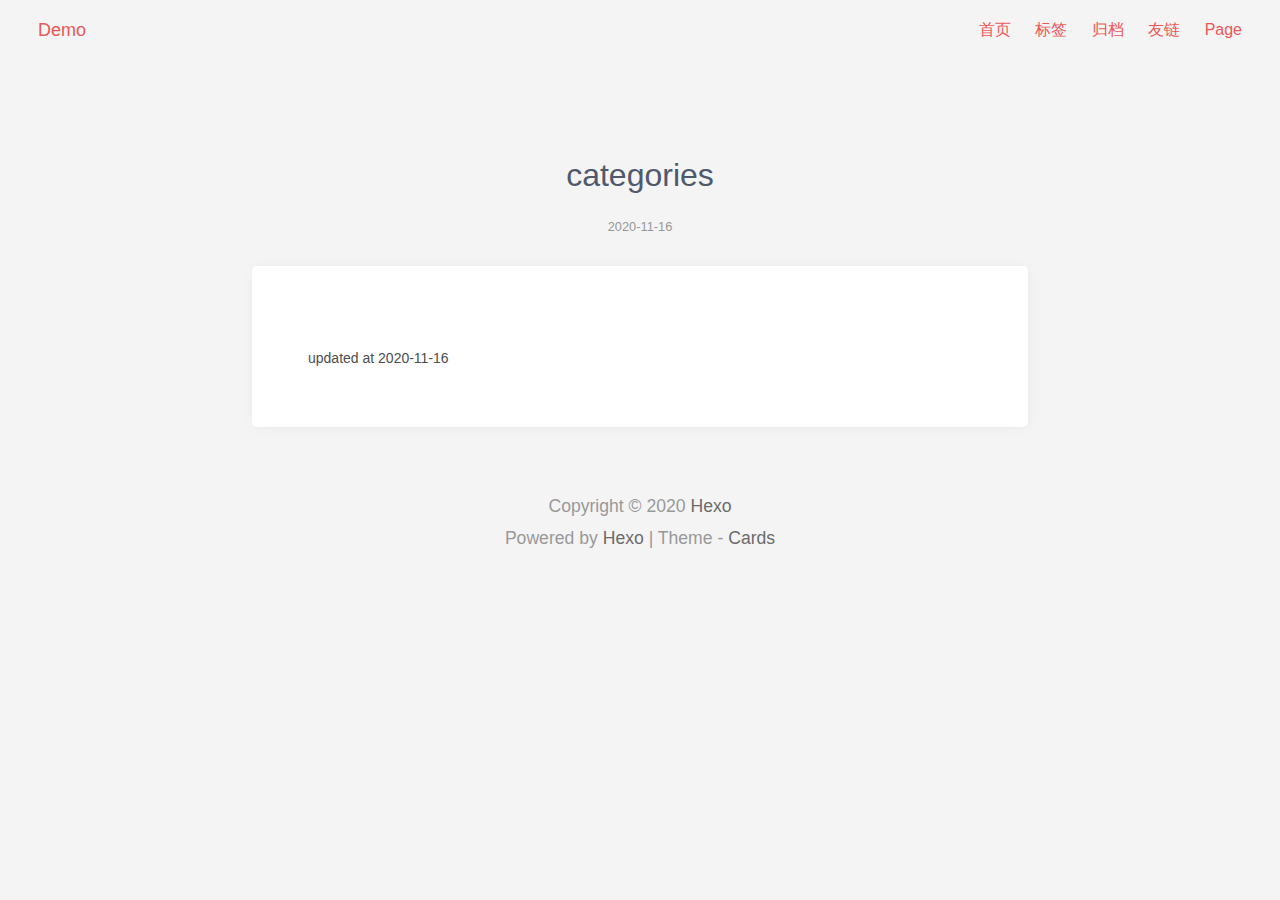
<file: categories/index.html>
<!DOCTYPE html>
<html lang="en">
    <head>
    <meta charset="utf-8">

    

    <!-- 渲染优化 -->
    <meta name="renderer" content="webkit">
    <meta name="force-rendering" content="webkit">
    <meta http-equiv="X-UA-Compatible" content="IE=Edge,chrome=1">
    <meta name="HandheldFriendly" content="True" >
    <meta name="apple-mobile-web-app-capable" content="yes">
    <meta name="viewport" content="width=device-width, initial-scale=1, maximum-scale=1">

    <!--icon-->

    <link rel="shortcut icon" type='image/x-icon' href="/favicon.ico">


    <!-- meta -->


<title>categories | Hexo</title>





    <!-- OpenGraph -->
 
    <meta property="og:type" content="website">
<meta property="og:title" content="categories">
<meta property="og:url" content="https://pigchen.github.io/categories/index.html">
<meta property="og:site_name" content="Hexo">
<meta property="og:locale" content="en_US">
<meta property="article:published_time" content="2020-11-16T00:14:43.000Z">
<meta property="article:modified_time" content="2020-11-16T00:22:27.786Z">
<meta property="article:author" content="John Doe">
<meta name="twitter:card" content="summary_large_image">


    
<link rel="stylesheet" href="/css/style/main.css">
 



    
    
        <link rel="stylesheet" id="hl-default-theme" href="/css/highlight/default.css" media="none" onload="if(getComputedStyle(document.documentElement).getPropertyValue('--color-mode').indexOf('dark')===-1)this.media='all'">
        
    

    
    

     

    <!-- custom head -->

<meta name="generator" content="Hexo 5.2.0"></head>

    <body>
        <div id="app">
            <header class="header">
    <div class="header__left">
        <a href="/" class="button">
            <span class="logo__text">Demo</span>
        </a>
    </div>
    <div class="header__right">
        
            <div class="navbar__menus">
                
                    <a href="/" class="navbar-menu button">首页</a>
                
                    <a href="/tags/" class="navbar-menu button">标签</a>
                
                    <a href="/archives/" class="navbar-menu button">归档</a>
                
                    <a href="/friends/" class="navbar-menu button">友链</a>
                
                    <a href="/page/" class="navbar-menu button">Page</a>
                
            </div>
        
        
        

        
        

        

        
            <a class="dropdown-icon button" id="btn-dropdown" tabindex="0"><svg xmlns="http://www.w3.org/2000/svg" viewBox="0 0 20 20" width='24' height='24' fill="none" stroke="currentColor" stroke-width="0.7" stroke-linecap="round" stroke-linejoin="round"><path fill="currentColor" d="M3.314,4.8h13.372c0.41,0,0.743-0.333,0.743-0.743c0-0.41-0.333-0.743-0.743-0.743H3.314c-0.41,0-0.743,0.333-0.743,0.743C2.571,4.467,2.904,4.8,3.314,4.8z M16.686,15.2H3.314c-0.41,0-0.743,0.333-0.743,0.743s0.333,0.743,0.743,0.743h13.372c0.41,0,0.743-0.333,0.743-0.743S17.096,15.2,16.686,15.2z M16.686,9.257H3.314c-0.41,0-0.743,0.333-0.743,0.743s0.333,0.743,0.743,0.743h13.372c0.41,0,0.743-0.333,0.743-0.743S17.096,9.257,16.686,9.257z"></path></svg></a>
            <div class="dropdown-menus" id="dropdown-menus">
                
                    <a href="/" class="dropdown-menu button">首页</a>
                
                    <a href="/tags/" class="dropdown-menu button">标签</a>
                
                    <a href="/archives/" class="dropdown-menu button">归档</a>
                
                    <a href="/friends/" class="dropdown-menu button">友链</a>
                
                    <a href="/page/" class="dropdown-menu button">Page</a>
                
            </div>
        
    </div>
</header>


            <main class="main">
    

<div class="post-title">
    <h1 class="post-title__text">
        categories
    </h1>
    <div class="post-title__meta">
        <a href="/archives/2020/11/" class="post-meta__date button">2020-11-16</a>
        
 
        
    
    


 

 
    </div>
</div>



<article class="post content-card">
    <div class="post__header"></div>
    <div class="post__content">
        
    </div>
     
    <div class="post-footer__meta"><p>updated at 2020-11-16</p></div> 
    <div class="post-meta__cats"></div> 
</article>






</main>

            <footer class="footer">
    


    
     
 

 
    
        
        <p class="footer-copyright">
            Copyright © 2020 <a href="/">Hexo</a>
        </p>
    
    
    <p>Powered by <a href="https://hexo.io" target="_blank">Hexo</a> | Theme - <a href="https://github.com/ChrAlpha/hexo-theme-cards" target="_blank">Cards</a></p>
</footer>

        </div>
         

 

 

 

  



 


    
 

 

 

 




    </body>
</html>
</file>
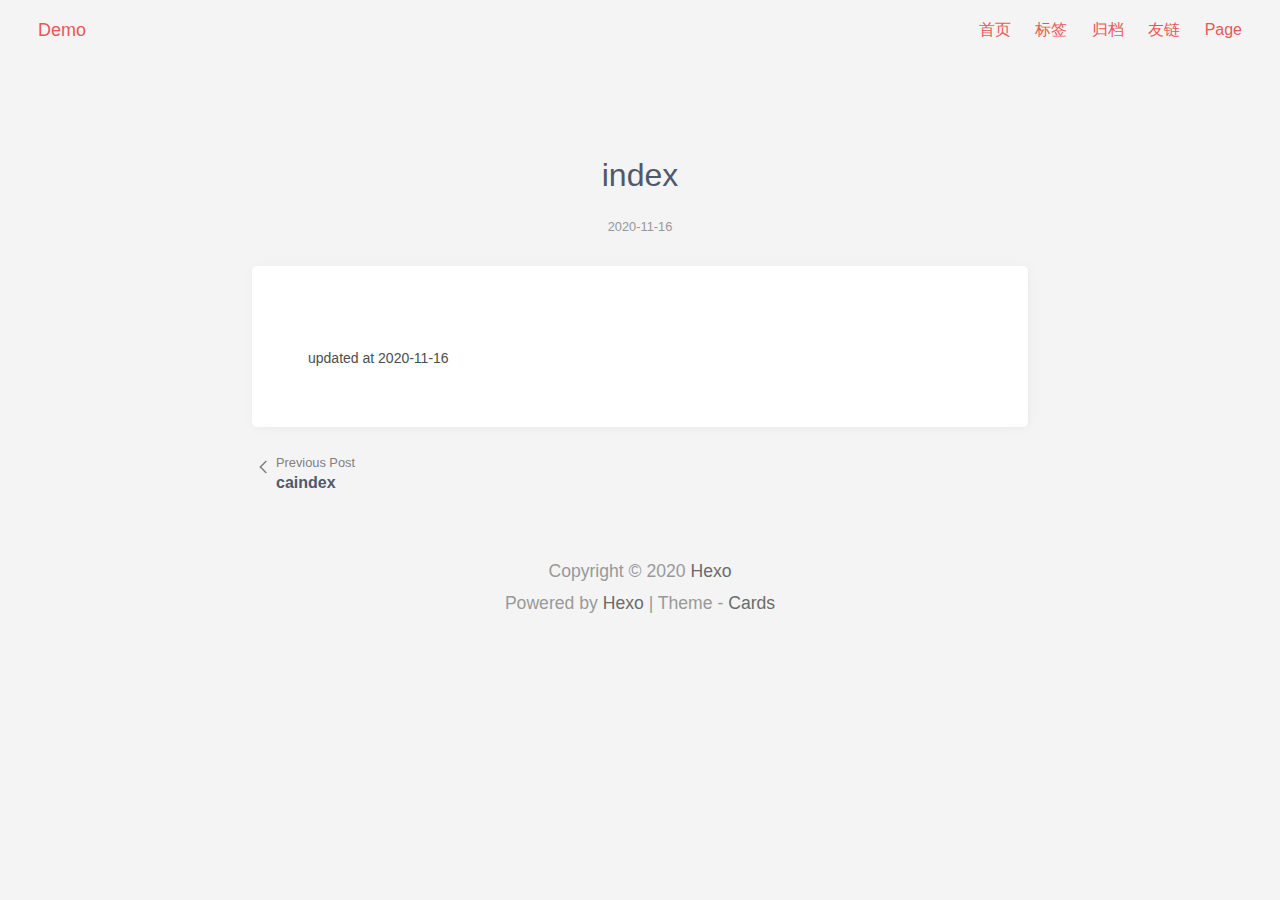
<file: 2020/11/16/index/index.html>
<!DOCTYPE html>
<html lang="en">
    <head>
    <meta charset="utf-8">

    

    <!-- 渲染优化 -->
    <meta name="renderer" content="webkit">
    <meta name="force-rendering" content="webkit">
    <meta http-equiv="X-UA-Compatible" content="IE=Edge,chrome=1">
    <meta name="HandheldFriendly" content="True" >
    <meta name="apple-mobile-web-app-capable" content="yes">
    <meta name="viewport" content="width=device-width, initial-scale=1, maximum-scale=1">

    <!--icon-->

    <link rel="shortcut icon" type='image/x-icon' href="/favicon.ico">


    <!-- meta -->


<title>index | Hexo</title>





    <!-- OpenGraph -->
 
    <meta property="og:type" content="article">
<meta property="og:title" content="index">
<meta property="og:url" content="https://pigchen.github.io/2020/11/16/index/index.html">
<meta property="og:site_name" content="Hexo">
<meta property="og:locale" content="en_US">
<meta property="article:published_time" content="2020-11-16T00:19:48.000Z">
<meta property="article:modified_time" content="2020-11-16T00:19:48.176Z">
<meta property="article:author" content="John Doe">
<meta name="twitter:card" content="summary_large_image">


    
<link rel="stylesheet" href="/css/style/main.css">
 



    
    
        <link rel="stylesheet" id="hl-default-theme" href="/css/highlight/default.css" media="none" onload="if(getComputedStyle(document.documentElement).getPropertyValue('--color-mode').indexOf('dark')===-1)this.media='all'">
        
    

    
    

     

    <!-- custom head -->

<meta name="generator" content="Hexo 5.2.0"></head>

    <body>
        <div id="app">
            <header class="header">
    <div class="header__left">
        <a href="/" class="button">
            <span class="logo__text">Demo</span>
        </a>
    </div>
    <div class="header__right">
        
            <div class="navbar__menus">
                
                    <a href="/" class="navbar-menu button">首页</a>
                
                    <a href="/tags/" class="navbar-menu button">标签</a>
                
                    <a href="/archives/" class="navbar-menu button">归档</a>
                
                    <a href="/friends/" class="navbar-menu button">友链</a>
                
                    <a href="/page/" class="navbar-menu button">Page</a>
                
            </div>
        
        
        

        
        

        

        
            <a class="dropdown-icon button" id="btn-dropdown" tabindex="0"><svg xmlns="http://www.w3.org/2000/svg" viewBox="0 0 20 20" width='24' height='24' fill="none" stroke="currentColor" stroke-width="0.7" stroke-linecap="round" stroke-linejoin="round"><path fill="currentColor" d="M3.314,4.8h13.372c0.41,0,0.743-0.333,0.743-0.743c0-0.41-0.333-0.743-0.743-0.743H3.314c-0.41,0-0.743,0.333-0.743,0.743C2.571,4.467,2.904,4.8,3.314,4.8z M16.686,15.2H3.314c-0.41,0-0.743,0.333-0.743,0.743s0.333,0.743,0.743,0.743h13.372c0.41,0,0.743-0.333,0.743-0.743S17.096,15.2,16.686,15.2z M16.686,9.257H3.314c-0.41,0-0.743,0.333-0.743,0.743s0.333,0.743,0.743,0.743h13.372c0.41,0,0.743-0.333,0.743-0.743S17.096,9.257,16.686,9.257z"></path></svg></a>
            <div class="dropdown-menus" id="dropdown-menus">
                
                    <a href="/" class="dropdown-menu button">首页</a>
                
                    <a href="/tags/" class="dropdown-menu button">标签</a>
                
                    <a href="/archives/" class="dropdown-menu button">归档</a>
                
                    <a href="/friends/" class="dropdown-menu button">友链</a>
                
                    <a href="/page/" class="dropdown-menu button">Page</a>
                
            </div>
        
    </div>
</header>


            <main class="main">
    

<div class="post-title">
    <h1 class="post-title__text">
        index
    </h1>
    <div class="post-title__meta">
        <a href="/archives/2020/11/" class="post-meta__date button">2020-11-16</a>
        
 
        
    
    


 

 
    </div>
</div>



<article class="post content-card">
    <div class="post__header"></div>
    <div class="post__content">
        
    </div>
     
    <div class="post-footer__meta"><p>updated at 2020-11-16</p></div> 
    <div class="post-meta__cats"></div> 
</article>


    <div class="nav">
        <div class="nav__prev">
            
                <a href="/2020/11/16/caindex/" class="nav__link">
                    <div>
                        <svg viewBox="0 0 1024 1024" xmlns="http://www.w3.org/2000/svg" width="24" height="24"><path d="M589.088 790.624L310.464 512l278.624-278.624 45.248 45.248L400.96 512l233.376 233.376z" fill="#808080"></path></svg>
                    </div>
                    <div>
                        <div class="nav__label">
                            Previous Post
                        </div>
                        <div class="nav__title">
                            caindex
                        </div>
                    </div>
                </a>
            
        </div>
        <div class="nav__next">
            
        </div>
    </div>





</main>

            <footer class="footer">
    


    
     
 

 
    
        
        <p class="footer-copyright">
            Copyright © 2020 <a href="/">Hexo</a>
        </p>
    
    
    <p>Powered by <a href="https://hexo.io" target="_blank">Hexo</a> | Theme - <a href="https://github.com/ChrAlpha/hexo-theme-cards" target="_blank">Cards</a></p>
</footer>

        </div>
         

 

 

 

  



 


    
 

 

 

 




    </body>
</html>
</file>
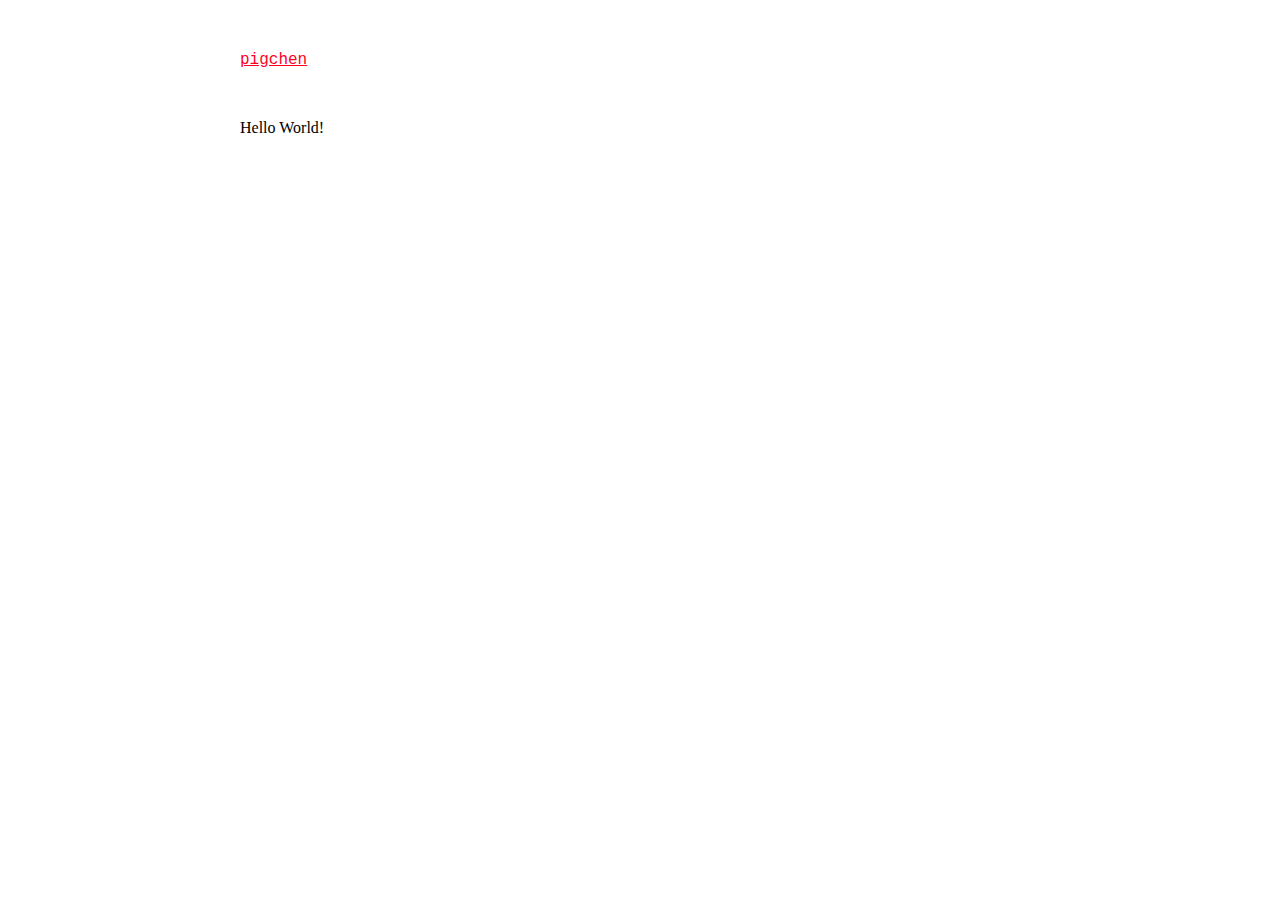
<file: about.html>
<!DOCTYPE html>
<html lang="zh-cn">
  <head>
    <meta charset="UTF-8" />
<meta name="viewport" content="width=device-width, initial-scale=1.0" />
<meta http-equiv="X-UA-Compatible" content="ie=edge" />
<link rel="stylesheet" href="/_assets/main.css" />

    <title>About me - pigchen</title>
  </head>
  <body>
    <div class="main">
      <nav class="navigation">
        <a href="/">pigchen</a>
      </nav>
      <div class="about">Hello World!</div>
    </div>
  </body>
</html>
</file>
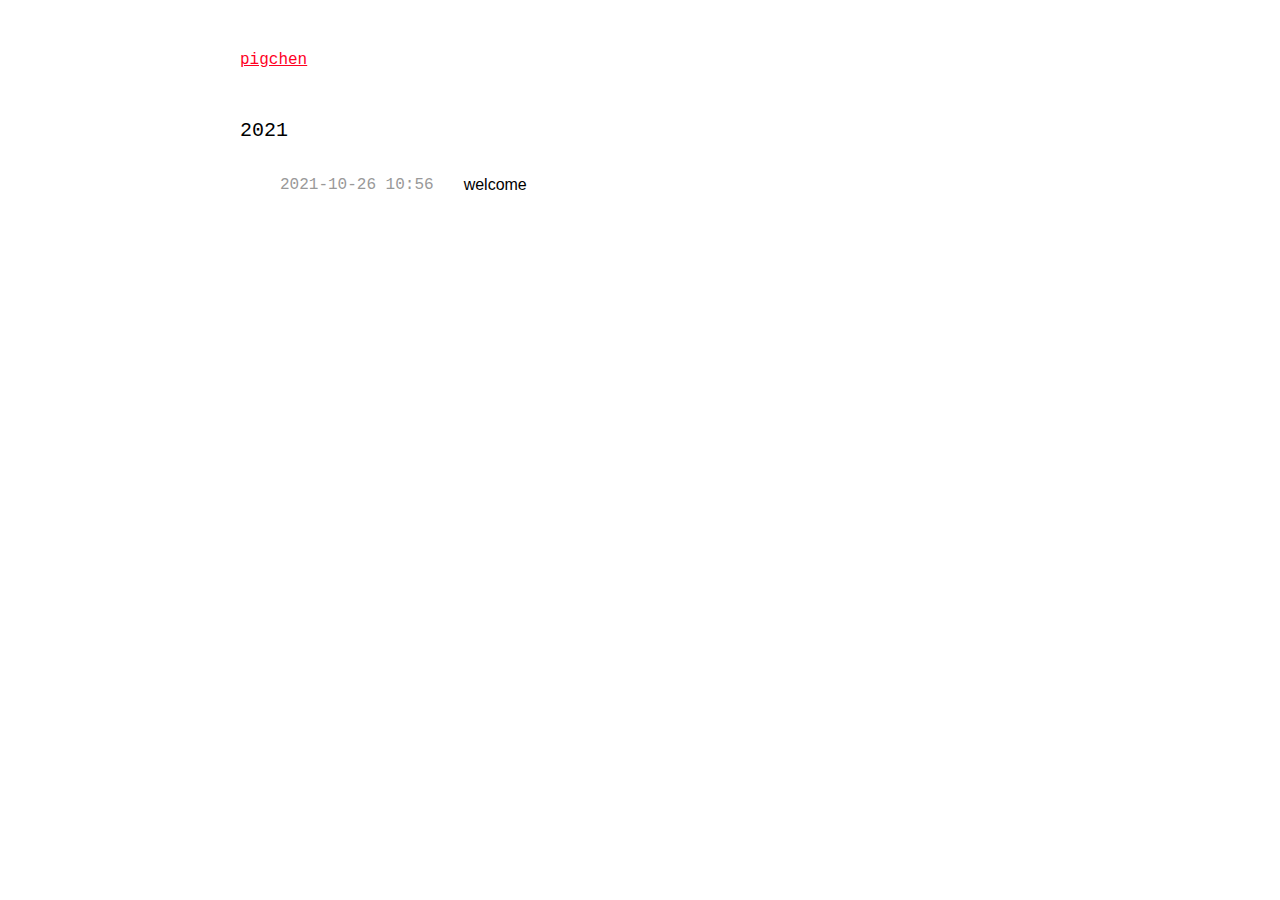
<file: archives.html>
<!DOCTYPE html>
<html lang="zh-cn">
  <head>
    <meta charset="UTF-8" />
<meta name="viewport" content="width=device-width, initial-scale=1.0" />
<meta http-equiv="X-UA-Compatible" content="ie=edge" />
<link rel="stylesheet" href="/_assets/main.css" />

    <title>Archives - pigchen</title>
  </head>
  <body>
    <div class="main">
      <nav class="navigation">
        <a href="/">pigchen</a>
      </nav>
      <div class="blogs-list-block">
        
        <div class="annual-block">
          <time class="annual-block-headline">2021</time>
          <ol>
            
            <li>
              <time datetime="1635217000938" class="annual-block-date">
                2021-10-26 10:56
              </time>
              <a class="annual-block-title" href="/article/welcome">
                welcome
              </a>
            </li>
            
          </ol>
        </div>
        
      </div>
    </div>
  </body>
</html>
</file>
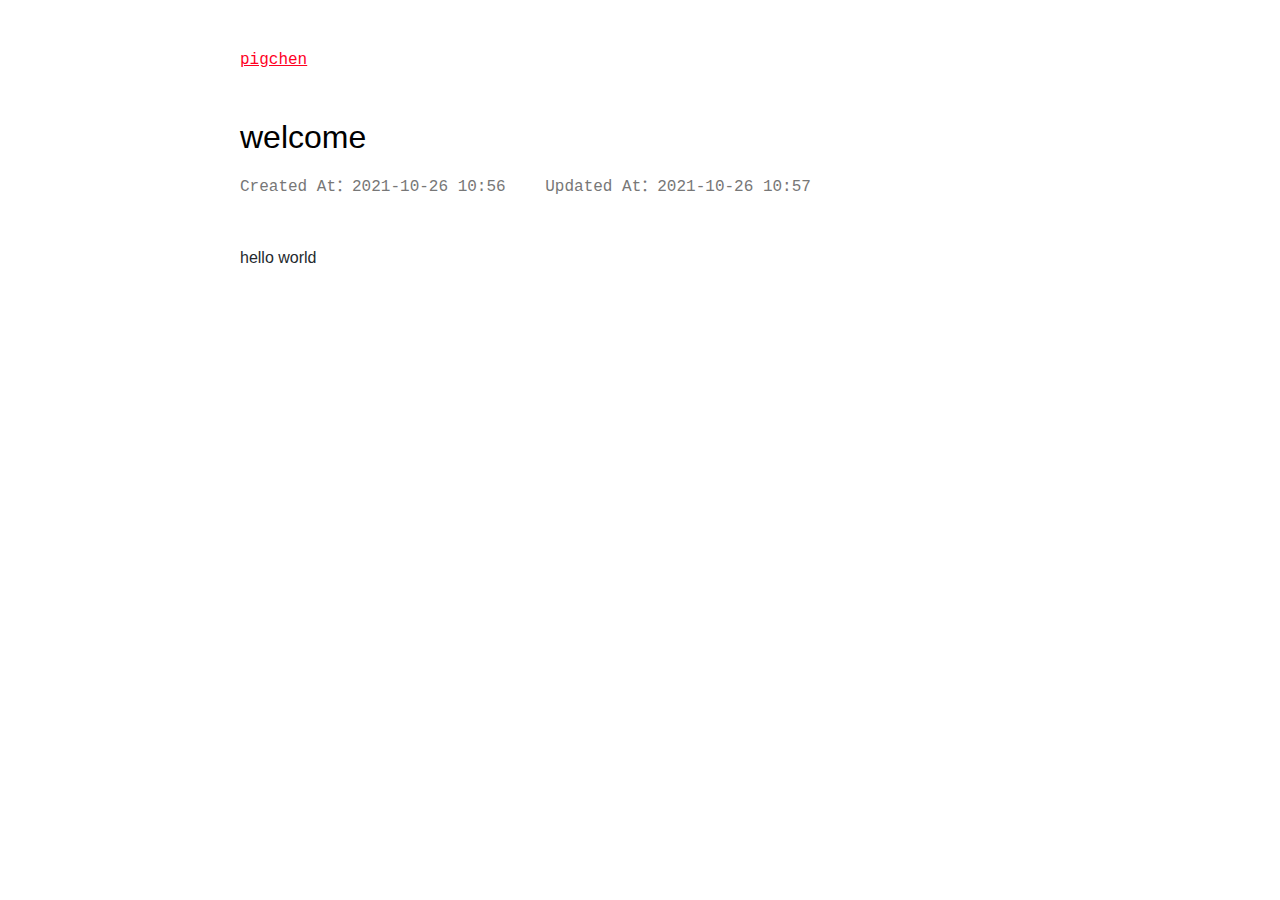
<file: article/welcome.html>
<!DOCTYPE html>
<html lang="zh-cn">
  <head>
    <meta charset="UTF-8" />
<meta name="viewport" content="width=device-width, initial-scale=1.0" />
<meta http-equiv="X-UA-Compatible" content="ie=edge" />
<link rel="stylesheet" href="/_assets/main.css" />

    <title>welcome - pigchen</title>
  </head>
  <body>
    <div class="main">
      <nav class="navigation">
        <a href="/">pigchen</a>
      </nav>
      <article>
        <header>
          <h1 class="article-title">welcome</h1>
          <div class="article-info">
            <div>
              <span
                >Created At：<time datetime="1635217000938"
                  >2021-10-26 10:56</time
                ></span
              >
              <span
                >Updated At：<time datetime="1635217040460"
                  >2021-10-26 10:57</time
                ></span
              >
            </div>
            
          </div>
        </header>
        <div class="article-content markdown-body">hello world</div>
      </article>
    </div>
  </body>
</html>
</file>
<file: css/style/main.css>
:root {
  --main-color: #eb5757;
  --bg-color: #f4f4f4;
  --bg-content-color: #fff;
  --bg-menu: #eceef2;
  --bg-tag-color: #f4f4f4;
  --bg-cat-color: #c2c2c2;
  --bg-code: #eee;
  --bg-codeblock: #f8f8f8;
  --body-color: #4c4d4e;
  --title-color: #50596c;
  --border-color: rgba(0,0,0,0.1);
  --space: 3.5rem;
  --content-width: 776px;
}
::-webkit-scrollbar {
  width: 0.55rem !important;
  height: 0.4rem !important;
  background: 0 0 !important;
}
::-webkit-scrollbar-thumb {
  background: #b5b5b5 !important;
}
@media screen and (max-width: 762px) {
  ::-webkit-scrollbar {
    width: 0.25rem !important;
    height: 0.16rem !important;
  }
}
body {
  --base-font-size: 16px;
  font-size: var(--base-font-size);
  font-weight: 400;
  font-family: -apple-system, BlinkMacSystemFont, Segoe UI, Helvetica, Arial, sans-serif, Apple Color Emoji, Segoe UI Emoji;
  background-color: var(--bg-color);
  color: var(--body-color);
  transition: color 0.6s, background-color 0.6s;
  margin: 0;
  padding: 0;
  line-height: 1.8;
}
@media screen and (max-width: 650px) {
  body {
    --space: 1.5rem;
  }
}
article,
aside,
figure,
details,
footer,
header,
nav,
section {
  display: block;
}
.main {
  margin: 0 auto;
  padding: 1.5vw 12px 0;
}
.main.tagscloud,
.main.links {
  margin: 0 auto;
  max-width: 1024px;
}
.content-card {
  background-color: var(--bg-content-color);
  max-width: var(--content-width);
  margin: 0 auto;
  transition: background-color 0.6s;
  padding: var(--space);
  border-radius: 5px;
  box-shadow: 1px 1px 5px 0 rgba(0,0,0,0.02), 1px 1px 15px 0 rgba(0,0,0,0.03);
  transition: transform 0.3s, background-color 0.3s, box-shadow 0.6s;
}
.content-card>:first-child {
  margin-top: 0;
}
.content-card>:last-child {
  margin-bottom: 0;
}
.MathJax {
  overflow-x: auto;
  overflow-y: hidden;
}
.separate-dot:after {
  content: ' · ';
}
h1,
h2,
h3,
h4,
h5 {
  transition: color 0.6s;
  color: var(--title-color);
  margin: 2.75rem 0 1rem;
  font-family: miriam libre, -apple-system, BlinkMacSystemFont, Segoe UI, Helvetica, Arial, pingfang sc, source han sans sc, noto sans cjk sc, sarasa gothic sc, microsoft yahei, sans-serif, Apple Color Emoji, Segoe UI Emoji, Varela Round;
  font-weight: 430;
  line-height: 1.5;
}
h1 {
  font-size: 2em;
}
h2 {
  font-size: 1.6em;
}
h3 {
  font-size: 1.4em;
}
h4 {
  font-size: 1.2em;
}
h5 {
  font-size: 1.05em;
}
small {
  font-size: 0.889em;
}
b,
strong {
  font-weight: 700;
}
m,
mark {
  background: #f9de4b;
  color: #4c4d4e;
}
em {
  font-style: italic;
}
s {
  text-decoration: line-through;
}
* {
  -webkit-box-sizing: border-box;
  box-sizing: border-box;
  font-smoothing: antialiased;
  osx-font-smoothing: grayscale;
}
a {
  color: var(--main-color);
  cursor: pointer;
  text-decoration: none;
}
a:not(.button) {
  transition: opacity 0.2s;
}
a:not(.button):hover {
  opacity: 0.8;
  text-decoration: underline;
}
a .index-title {
  color: var(--title-color);
}
img {
  max-width: 100%;
}
img.lazy {
  transition: filter 0.375s ease 0s;
}
img.lazy:not(.loaded) {
  filter: blur(8px);
  padding-bottom: 40%;
}
hr {
  box-sizing: initial;
  height: 0;
  overflow: visible;
  margin: 15px 0;
  overflow: hidden;
  background: transparent;
  border: 0;
  border-bottom: 1px solid #dfe2e5;
  border-bottom-color: #eee;
  height: 0.1em;
  padding: 0;
  margin: 24px 0;
  background-color: #e1e4e8;
}
hr:after {
  clear: both;
}
input {
  font: inherit;
  margin: 0;
  overflow: visible;
  font-family: inherit;
  font-size: inherit;
  line-height: inherit;
}
[type=checkbox] {
  box-sizing: border-box;
  padding: 0;
}
kbd {
  display: inline-block;
  padding: 3px 5px;
  font: 11px SFMono-Regular, Consolas, Liberation Mono, Menlo, monospace;
  line-height: 10px;
  color: #444d56;
  vertical-align: middle;
  background-color: #fafbfc;
  border: 1px solid #d1d5da;
  border-radius: 3px;
  box-shadow: inset 0 -1px 0 #d1d5da;
}
blockquote {
  margin: 16px 0 16px 0;
  padding: 0 1em;
  color: #6a737d;
  border-left: 0.25em solid #dfe2e5;
}
blockquote >:first-child {
  margin-top: 0;
}
blockquote >:last-child {
  margin-bottom: 0;
}
dd {
  margin-left: 0;
}
pre {
  margin-top: 0;
  margin-bottom: 0;
  word-wrap: normal;
}
pre >code {
  padding: 0;
  margin: 0;
  font-size: 100%;
  word-break: normal;
  white-space: pre;
  background: transparent;
  border: 0;
}
pre span {
  display: inline;
  max-width: auto;
  padding: 0;
  margin: 0;
  overflow: auto;
  line-height: inherit;
  word-wrap: normal;
  background-color: initial;
  border: 0;
}
li {
  word-wrap: break-all;
}
li >p {
  margin-top: 16px;
}
li +li {
  margin-top: 0.25em;
}
dl {
  padding: 0;
}
dl dt {
  padding: 0;
  margin-top: 16px;
  font-size: 1em;
  font-style: italic;
  font-weight: 600;
}
dl dd {
  padding: 0 16px;
  margin-bottom: 20px;
}
code {
  padding: 0.2em 0.4em;
  margin: 0;
  font-size: 14px;
  background-color: var(--bg-code);
  border-radius: 3px;
}
a:active,
a:hover {
  outline-width: 0;
}
code,
kbd,
pre {
  font-family: monospace, monospace;
  font-size: 14px;
}
hr:after,
hr:before {
  display: table;
  content: "";
}
td,
th {
  padding: 0;
}
ol,
ul {
  padding-left: 0;
  margin-top: 0;
  margin-bottom: 0;
  padding-left: 2em;
}
ol ol,
ul ol {
  list-style-type: lower-roman;
}
ol ol ol,
ol ul ol,
ul ol ol,
ul ul ol {
  list-style-type: lower-alpha;
}
code,
pre {
  font-family: SFMono-Regular, Consolas, Liberation Mono, Menlo, monospace;
  font-size: 14px;
}
input::-webkit-inner-spin-button,
input::-webkit-outer-spin-button {
  margin: 0;
  appearance: none;
}
blockquote,
details,
dl,
ol,
p,
pre,
table,
ul {
  margin-top: 0px;
  margin-bottom: 20px;
}
ol ol,
ol ul,
ul ol,
ul ul {
  margin-top: 0;
  margin-bottom: 0;
}
figure {
  padding: 0;
  margin: 0;
  margin-bottom: 20px;
}
table {
  display: block;
  width: 100%;
  overflow: auto;
}
figure table {
  border: none;
  padding: 0;
  max-width: 100%;
}
figure table th {
  font-weight: 600;
}
figure table tr {
  background-color: transparent;
  border-top: none;
}
figure table td.gutter {
  padding-right: 1rem;
  text-align: right;
  background-color: transparent;
}
.highlight {
  margin-bottom: 20px;
  padding: 0.4rem;
  width: auto;
  border-radius: 3px;
}
.highlight pre {
  margin-bottom: 0;
}
.highlight table {
  margin: 0;
  padding: 0.6rem 0;
}
.highlight pre,
pre {
  padding: 0;
  overflow: auto;
  font-size: 14px;
  line-height: 1.45;
  border-radius: 3px;
}
.task-list-item {
  list-style-type: none;
}
.task-list-item +.task-list-item {
  margin-top: 3px;
}
.task-list-item input {
  margin: 0 0.2em 0.25em -1.6em;
  vertical-align: middle;
}
table {
  border-spacing: 0;
  border-collapse: collapse;
}
table th:not(.code):not(.gutter) {
  font-weight: 700;
}
table tr:not(.code):not(.gutter) {
  background-color: #f6f8fa;
}
table tr:not(.code):not(.gutter):not(.highlight) {
  background-color: transparent;
}
table tr:not(.code):not(.gutter):nth-child(2n) {
  background-color: #f6f8fa;
}
table td:not(.code):not(.gutter),
table th:not(.code):not(.gutter) {
  padding: 6px 13px;
  border: 1px solid var(--border-color);
}
overflows table {
  overflow: auto;
}
overflows table th,
overflows table td {
  white-space: nowrap;
}
.post-entry__content,
.post__content {
  text-size-adjust: 100%;
  color: var(--body-color);
  font-size: 16px;
  word-wrap: break-word;
}
.post-entry__content a,
.post__content a {
  background-color: initial;
  color: #0366d6;
  text-decoration: none;
}
.post-entry__content a:hover,
.post__content a:hover {
  text-decoration: underline;
}
.post-entry__content>.highlight,
.post__content>.highlight {
  margin: 1rem calc(0rem - var(--space)) !important;
  padding: 0.4rem var(--space) !important;
  border: none !important;
  border-radius: 0 !important;
  width: auto;
}
.post-entry__content h1,
.post__content h1,
.post-entry__content h2,
.post__content h2,
.post-entry__content h3,
.post__content h3,
.post-entry__content h4,
.post__content h4,
.post-entry__content h5,
.post__content h5,
.post-entry__content h6,
.post__content h6 {
  margin-top: 24px;
  margin-bottom: 20px;
  font-weight: 700;
  line-height: 1.25;
}
.post-entry__content h1,
.post__content h1,
.post-entry__content h2,
.post__content h2 {
  padding-bottom: 0.3em;
  border-bottom: 1px solid #eaecef;
}
.post-entry__content h6,
.post__content h6 {
  font-size: 0.875em;
  color: #6a737d;
}
.archives {
  position: relative;
  max-width: var(--content-width);
  margin: 0 auto;
}
.archives .archives-item {
  display: flex;
  margin-bottom: 1.2rem;
  position: relative;
}
.archives .archives-item .archives-left {
  flex: 0 0 auto;
  box-flex: 0;
}
.archives .archives-item .archives-icon {
  border-radius: 50%;
  color: var(--main-color);
  display: block;
  height: 1.6rem;
  text-align: center;
  width: 1.6rem;
}
.archives .archives-item .archives-icon.icon-lg {
  background: var(--main-color);
  line-height: 1.2rem;
}
.archives .archives-item .archives-content {
  flex: 1 1 auto;
  box-flex: 1;
  padding: 2px 0 2px 0.8rem;
}
.archives .archives-item .archives-content .archives-year {
  margin: 0;
}
.archives .archives-item .archives-content .archives-title {
  color: var(--title-color);
  font-size: 20px;
}
.archives .archives-item .archives-icon::before {
  border: 0.1rem solid var(--main-color);
  border-radius: 50%;
  content: "";
  display: block;
  height: 0.4rem;
  left: 0.6rem;
  position: absolute;
  top: 0.8rem;
  width: 0.4rem;
}
.archives .archives-item:hover .archives-icon::before {
  background: var(--main-color);
}
.archives .archives-item::before {
  background: #e7e9ed;
  content: "";
  height: 100%;
  left: 0.8rem;
  position: absolute;
  top: 1.6rem;
  width: 2px;
}
.archives .archives-item:last-child::before {
  background: 0 0;
}
.links-list {
  margin: 0 auto;
  max-width: 1080px;
}
.links-list .links-content {
  display: flex;
  flex-wrap: wrap;
  margin: -8px;
  border-radius: 5px;
  align-items: flex-start;
  line-height: 1.3;
}
.links-list .links-content .links-card {
  display: flex;
  padding: 8px;
  margin: 0 auto;
  margin-top: calc(2.25 * 16px + 32px);
  color: #444;
  background: #fff;
  border-radius: 5px;
  box-shadow: 1px 5px 15px 0 rgba(0,0,0,0.3);
  justify-content: flex-start;
  align-content: flex-start;
  flex-direction: column;
  max-width: 16rem;
  width: calc(100%/4 - 16px);
}
@media screen and (max-width: 1280px) {
  .links-list .links-content .links-card {
    width: calc(100%/3 - 16px);
  }
}
@media screen and (max-width: 1080px) {
  .links-list .links-content .links-card {
    width: calc(100%/2 - 16px);
  }
}
@media screen and (max-width: 768px) {
  .links-list .links-content .links-card {
    width: calc(100%/1 - 16px);
  }
}
.links-list .links-content .links-left {
  display: flex;
  align-self: center;
}
.links-list .links-content .links-left .avatar {
  width: 64px;
  height: 64px;
  margin: 16px 8px 4px 8px;
  margin-top: calc(-1.25 * 16px - 32px);
  border-radius: 100%;
  border: 2px solid #fff;
  background: #fff;
}
.links-list .links-content .links-right {
  margin: 4px 8px;
  display: flex;
  flex-direction: column;
  text-align: center;
}
.links-list .links-content .links-right p {
  text-align: center;
}
.links-list .links-content .links-right .links-tags-wrapper {
  margin-left: -2px;
  word-break: break-all;
}
.links-list .links-content .links-right p {
  margin: 0;
}
.links-list .links-content .links-right p.links-name {
  padding-top: 6px;
  padding-bottom: 4px;
  font-weight: bold;
}
.links-list .links-content .links-right p.tags {
  display: inline;
  background: none;
  word-wrap: break-word;
  padding-right: 4px;
}
.post-list>:last-child {
  margin-bottom: 0;
}
.post-entry {
  margin-bottom: var(--space);
  position: relative;
}
.post-entry:hover {
  transform: translateY(-5px);
  box-shadow: 1px 10px 30px 0 rgba(0,0,0,0.1);
}
.post-entry__content .post-entry__title {
  color: var(--title-color);
  margin-top: 0;
  border: none;
  font-size: 1.5rem;
  font-weight: 450;
  line-height: 1.125;
}
.post-meta__cats,
.post-entry__tags {
  display: inline-block;
  position: relative;
  margin: 1em 0 0;
  z-index: 1;
}
.post-meta__cats:empty,
.post-entry__tags:empty {
  display: none;
}
.post-entry__link {
  position: absolute;
  top: 0;
  left: 0;
  width: 100%;
  height: 100%;
  opacity: 0;
  overflow: hidden;
  text-indent: -9999px;
  z-index: 0;
}
.post-title {
  padding: calc(var(--space) / 2) 0 calc(var(--space) / 2);
  text-align: center;
}
.post-meta__date {
  color: #808080;
}
.post-entry__meta,
.post-title__meta {
  display: block;
  z-index: 1;
  position: relative;
  font-size: 0.8em;
  opacity: 0.8;
  font-family: rubik, sans-serif;
}
.post-entry__meta:empty,
.post-title__meta:empty {
  display: none;
}
.post-entry__header,
.post__header {
  margin: calc(var(--space) * -1) !important;
  margin-bottom: calc(var(--space) / 2) !important;
  overflow: hidden;
  border-radius: 5px;
}
.post-entry__header:empty,
.post__header:empty {
  display: none;
}
.post-entry__header .post-thumbnail,
.post__header .post-thumbnail {
  display: flex;
  width: 100%;
  padding-bottom: 40%;
  background-size: cover;
  background-repeat: repeat;
  background-position: 50% 50%;
  background-origin: padding-box;
  background-attachment: scroll;
}
.post__content p {
  line-height: 1.8;
}
.post__content img.inline {
  display: inline;
}
.post__content div>img,
.post__content p>img,
.post__content div>picture>img,
.post__content p>picture>img {
  display: block;
  margin: auto;
  border-radius: 4px;
}
.post__content span img {
  display: inline;
  margin: auto;
}
.post__comments {
  max-width: var(--content-width);
  margin: var(--space) auto;
  font-family: rubik, sans-serif;
}
.post__comments:empty {
  display: none;
}
.post-footer__meta {
  font-size: 14px;
  margin-top: 1.5rem;
}
.post-footer__meta>:last-child {
  margin-bottom: 0;
}
.post-footer__meta:empty {
  display: none;
}
.post-tags__link,
.post-cats__link {
  display: inline-block;
  margin: 0.35em;
  font-size: 0.75em;
  text-decoration: none;
  background-color: var(--bg-cat-color);
  color: currentColor !important;
  padding: 0.25rem 0.6rem 0.25rem 0.6rem;
  border-radius: 5px;
}
.post-tags__link {
  background-color: var(--bg-tag-color);
}
.post__license {
  background-color: #f5f5f5;
  word-break: break-all;
  margin: 3em 0 1em 0;
  padding: 0.5rem 0.8rem;
  border-left: 4px solid #f44336;
  list-style: none;
}
.post__license p {
  margin: 3px 1px 3px 1px;
  padding: 0;
}
.post__expire {
  display: none;
  margin: calc(var(--space) / 2) var(--space) 0 var(--space);
  padding: 0.5rem 0.8rem;
  background: #ffffc0;
  border-left: 4px solid #fff000;
  list-style: none;
}
.post__expire p {
  color: #947600;
  margin: 3px 1px 3px 1px;
  padding: 0;
}
.cover {
  display: block;
  text-align: center;
  margin: 3rem auto;
}
.cover .cover__logo {
  max-width: 1024px;
  margin-left: auto;
  margin-right: auto;
}
.cover .cover__avatar {
  border-radius: 50%;
  width: 96px;
  height: 96px;
  margin: 0 auto 1rem auto;
}
.cover .cover__intro {
  color: #999;
}
.footer {
  display: block;
  align-items: center;
  justify-content: center;
  padding: 0;
  margin-top: 4rem;
  margin-bottom: 2rem;
  text-align: center;
  font-size: 1.1em;
  font-family: rubik, -apple-system, BlinkMacSystemFont, Segoe UI, Helvetica, Arial, pingfang sc, noto sans cjk sc, sarasa gothic sc, microsoft yahei, sans-serif, Apple Color Emoji, Segoe UI Emoji, Varela Round;
  color: #999;
}
.footer * {
  margin: 0 auto;
  margin-block-start: 0em;
  margin-block-end: 0em;
  margin-inline-start: 0px;
  margin-inline-end: 0px;
}
.footer >span {
  margin: 0 0.35em;
}
.footer a {
  color: #6b6b6b;
  text-decoration: none;
}
.footer svg {
  margin-right: 0.2rem;
}
.header {
  display: flex;
  justify-content: space-between;
  align-items: center;
  min-height: 60px;
  padding: 0 calc(var(--space) / 2);
  top: 0;
  z-index: 10;
}
.header .header__left,
.header .header__right {
  display: flex;
  align-items: center;
  font-family: rubik, sans-serif, Varela Round;
}
.header .header__left .logo__text {
  font-size: 18px;
  padding: 16px 10px 16px 10px;
  border-radius: 5px;
}
.header .header__right .navbar__menus {
  padding: 0 0 0 15px;
}
.header .header__right .navbar__menus .navbar-menu {
  font-size: 16px;
  padding: 16px 10px 16px 10px;
  border-radius: 5px;
}
.header .header__right .navbar__menus .navbar-menu:hover {
  background-color: var(--bg-menu);
}
.header .header__right #btn-search,
.header .header__right #btn-toggle-dark {
  padding: 16px 10px 16px 10px;
}
.header .header__right #b2t {
  display: block;
  width: 3rem;
  height: 3rem;
  position: fixed;
  z-index: 1001;
  right: 1.2rem;
  bottom: 1.2rem;
  border-radius: 5px;
  color: var(--title-color);
  background: var(--bg-content-color);
  box-shadow: 0 0.3rem 0.6rem rgba(48,55,66,0.15);
}
.header .header__right #b2t * {
  margin: 8px;
}
.header .header__right .dropdown-icon {
  display: none;
  padding: 16px 10px 16px 10px;
  border: 0 !important;
  background-color: transparent;
}
.header .header__right .dropdown-icon * {
  width: 20px;
  height: 20px;
}
.header .header__right .dropdown-icon:focus + .dropdown-menus {
  display: flex;
}
.header .header__right .dropdown-menus {
  display: none;
  position: absolute;
  left: 12px;
  right: 12px;
  top: 60px;
  z-index: 9999;
  border-radius: 6px;
  padding: 24px;
  background: var(--bg-content-color);
  box-shadow: 1px 1px 5px 0 rgba(0,0,0,0.02), 1px 1px 15px 0 rgba(0,0,0,0.03);
  justify-items: center;
  justify-content: center;
  flex-direction: column;
}
.header .header__right .dropdown-menus:hover {
  display: flex;
}
.header .header__right .dropdown-menus .dropdown-menu {
  padding: 10px;
}
@media screen and (max-width: 764px) {
  .navbar__menus {
    display: none !important;
  }
  .dropdown-icon {
    display: block !important;
  }
}
.nav {
  display: flex;
  flex-direction: row;
  justify-content: center;
  max-width: var(--content-width);
  margin: 1.5rem auto;
  height: auto;
}
.nav + * {
  margin-top: 0;
}
.nav .nav__prev {
  display: flex;
  flex: 50% 1;
  justify-content: flex-start;
  text-align: left;
}
.nav .nav__next {
  display: flex;
  flex: 50% 1;
  justify-content: flex-end;
  text-align: right;
}
.nav .nav__link {
  display: flex;
  flex-direction: row;
  align-items: center;
  color: var(--title-color);
}
.nav .nav__link:hover {
  text-decoration: none;
  opacity: 1;
}
.nav .nav__label {
  font-size: 0.8rem;
  font-weight: 450;
  color: #808080;
}
.nav .nav__title {
  font-size: 1rem;
  font-weight: 550;
  line-height: 1.125;
}
.search-form {
  display: flex;
  justify-content: flex-start;
  margin-top: 1.5rem;
}
.search-form .search-input {
  flex: 1 1 auto;
  border: 1px solid #dbdbdb;
  background-color: #fff;
  border-radius: 4px 0 0 4px;
}
.search-form #search-input {
  width: 100%;
}
.search-form .search-button {
  border-radius: 0 4px 4px 0;
  padding: 0 0.35rem 0 0.35rem;
  background-color: #3273dc;
  border-color: transparent;
  color: #fff;
}
a.search-result__link {
  color: inherit;
}
a.search-result__link:hover {
  text-decoration: none;
}
.toc {
  display: block;
  font-size: 14px;
  overflow: auto;
  list-style-type: none;
  padding-left: 0;
}
.toc .toc-link {
  color: #808080;
}
.toc .toc-child {
  padding-left: 0.6rem;
  list-style-type: none;
}
.btn-toc {
  display: none;
  width: 3rem;
  height: 3rem;
  position: fixed;
  z-index: 1001;
  right: 1.2rem;
  bottom: 4.8rem;
  border-radius: 5px;
  color: var(--title-color);
  background: var(--bg-content-color);
  box-shadow: 0 0.3rem 0.6rem rgba(48,55,66,0.15);
}
.btn-toc * {
  margin: 8px;
}
.btn-toc:focus + .toc-menus {
  display: block;
}
.toc-menus {
  display: none;
  position: fixed;
  left: 12px;
  right: 12px;
  bottom: 12px;
  max-height: 60vh;
  overflow: auto;
  border-radius: 6px;
  padding: 24px;
  background: var(--bg-content-color);
  box-shadow: 1px 1px 5px 0 rgba(0,0,0,0.02), 1px 1px 15px 0 rgba(0,0,0,0.03);
  z-index: 9999;
}
.toc-menus:hover {
  display: block;
}
.toc-menus .toc-title {
  font-size: 0.9rem;
  color: #808080;
  margin-bottom: 0.8rem;
  padding-bottom: 0.2rem;
  border-bottom: 1px solid #eaecef;
}
.post-side {
  display: block;
  height: 0;
  float: right;
  position: -webkit-sticky;
  position: sticky;
  top: calc(60px + 10px);
}
.post-side .post-side__toc {
  display: block;
}
.post-side .post-side__toc .toc {
  display: none;
  width: calc((100vw - 776px) / 2 - 12.6px);
  height: calc(100vh - 60px * 2 - 20px);
  padding-left: 0.6rem;
}
@media screen and (max-width: 1246px) {
  .post-side {
    width: calc(100vw / 6 - 20px);
  }
  .post-side .post-side__toc .toc {
    width: calc(100vw / 6 - 20px);
  }
  .post,
  .post__comments {
    max-width: calc(100vw / 6 * 4);
  }
}
@media screen and (max-width: 1080px) {
  .post-side {
    width: calc(100vw / 4 - 30px);
  }
  .post-side .post-side__toc .toc {
    width: calc(100vw / 4 - 30px);
  }
  .post,
  .post__comments {
    max-width: calc(100vw / 4 * 3);
    margin-left: 0;
  }
}
@media screen and (min-width: 765px) {
  .post-side .post-side__toc .toc {
    display: block;
  }
}
@media screen and (max-width: 764px) {
  .post,
  .post__comments {
    max-width: var(--w);
  }
  #btn-toc {
    display: block;
  }
}
.sliding-fold,
details {
  display: block;
  padding: 16px;
  margin: 20px 0;
  background: var(--bg-color);
  border: none;
  border-radius: 4px;
  box-shadow: 1px 2px 5px 0 rgba(0,0,0,0.3);
  transition: all 0.6s;
}
.sliding-fold>summary,
details>summary {
  cursor: pointer;
  outline: none;
}
.sliding-fold .fold-content,
details .fold-content {
  margin-top: 20px;
}
.sliding-fold .fold-content>:first-child,
details .fold-content>:first-child {
  margin-top: 0;
}
.sliding-fold .fold-content>:last-child,
details .fold-content>:last-child {
  margin-bottom: 0;
}
</file>
<file: css/highlight/default.css>
/*

Original highlight.js style (c) Ivan Sagalaev <maniac@softwaremaniacs.org>

*/

.highlight {
  display: block;
  overflow-x: auto;
  padding: 0.5em;
  background: #F0F0F0;
}


/* Base color: saturation 0; */

.highlight,
.highlight .subst {
  color: #444;
}

.highlight .comment {
  color: #888888;
}

.highlight .keyword,
.highlight .attribute,
.highlight .selector-tag,
.highlight .meta-keyword,
.highlight .doctag,
.highlight .name {
  font-weight: bold;
}


/* User color: hue: 0 */

.highlight .type,
.highlight .string,
.highlight .number,
.highlight .selector-id,
.highlight .selector-class,
.highlight .quote,
.highlight .template-tag,
.highlight .deletion {
  color: #880000;
}

.highlight .title,
.highlight .section {
  color: #880000;
  font-weight: bold;
}

.highlight .regexp,
.highlight .symbol,
.highlight .variable,
.highlight .template-variable,
.highlight .link,
.highlight .selector-attr,
.highlight .selector-pseudo {
  color: #BC6060;
}


/* Language color: hue: 90; */

.highlight .literal {
  color: #78A960;
}

.highlight .built_in,
.highlight .bullet,
.highlight .code,
.highlight .addition {
  color: #397300;
}


/* Meta color: hue: 200 */

.highlight .meta {
  color: #1f7199;
}

.highlight .meta-string {
  color: #4d99bf;
}


/* Misc effects */

.highlight .emphasis {
  font-style: italic;
}

.highlight .strong {
  font-weight: bold;
}
</file>
<file: _assets/main.css>
/*! normalize.css v8.0.0 | MIT License | github.com/necolas/normalize.css */
/* Document
   ========================================================================== */
/**
 * 1. Correct the line height in all browsers.
 * 2. Prevent adjustments of font size after orientation changes in iOS.
 */
html {
  line-height: 1.15;
  /* 1 */
  -webkit-text-size-adjust: 100%;
  /* 2 */
}

/* Sections
   ========================================================================== */
/**
 * Remove the margin in all browsers.
 */
body {
  margin: 0;
}

/**
 * Correct the font size and margin on `h1` elements within `section` and
 * `article` contexts in Chrome, Firefox, and Safari.
 */
h1 {
  font-size: 2em;
  margin: 0.67em 0;
}

/* Grouping content
   ========================================================================== */
/**
 * 1. Add the correct box sizing in Firefox.
 * 2. Show the overflow in Edge and IE.
 */
hr {
  box-sizing: content-box;
  /* 1 */
  height: 0;
  /* 1 */
  overflow: visible;
  /* 2 */
}

/**
 * 1. Correct the inheritance and scaling of font size in all browsers.
 * 2. Correct the odd `em` font sizing in all browsers.
 */
pre {
  font-family: monospace, monospace;
  /* 1 */
  font-size: 1em;
  /* 2 */
}

/* Text-level semantics
   ========================================================================== */
/**
 * Remove the gray background on active links in IE 10.
 */
a {
  background-color: transparent;
}

/**
 * 1. Remove the bottom border in Chrome 57-
 * 2. Add the correct text decoration in Chrome, Edge, IE, Opera, and Safari.
 */
abbr[title] {
  border-bottom: none;
  /* 1 */
  text-decoration: underline;
  /* 2 */
  text-decoration: underline dotted;
  /* 2 */
}

/**
 * Add the correct font weight in Chrome, Edge, and Safari.
 */
b,
strong {
  font-weight: bolder;
}

/**
 * 1. Correct the inheritance and scaling of font size in all browsers.
 * 2. Correct the odd `em` font sizing in all browsers.
 */
code,
kbd,
samp {
  font-family: monospace, monospace;
  /* 1 */
  font-size: 1em;
  /* 2 */
}

/**
 * Add the correct font size in all browsers.
 */
small {
  font-size: 80%;
}

/**
 * Prevent `sub` and `sup` elements from affecting the line height in
 * all browsers.
 */
sub,
sup {
  font-size: 75%;
  line-height: 0;
  position: relative;
  vertical-align: baseline;
}

sub {
  bottom: -0.25em;
}

sup {
  top: -0.5em;
}

/* Embedded content
   ========================================================================== */
/**
 * Remove the border on images inside links in IE 10.
 */
img {
  border-style: none;
}

/* Forms
   ========================================================================== */
/**
 * 1. Change the font styles in all browsers.
 * 2. Remove the margin in Firefox and Safari.
 */
button,
input,
optgroup,
select,
textarea {
  font-family: inherit;
  /* 1 */
  font-size: 100%;
  /* 1 */
  line-height: 1.15;
  /* 1 */
  margin: 0;
  /* 2 */
}

/**
 * Show the overflow in IE.
 * 1. Show the overflow in Edge.
 */
button,
input {
  /* 1 */
  overflow: visible;
}

/**
 * Remove the inheritance of text transform in Edge, Firefox, and IE.
 * 1. Remove the inheritance of text transform in Firefox.
 */
button,
select {
  /* 1 */
  text-transform: none;
}

/**
 * Correct the inability to style clickable types in iOS and Safari.
 */
button,
[type='button'],
[type='reset'],
[type='submit'] {
  -webkit-appearance: button;
}

/**
 * Remove the inner border and padding in Firefox.
 */
button::-moz-focus-inner,
[type='button']::-moz-focus-inner,
[type='reset']::-moz-focus-inner,
[type='submit']::-moz-focus-inner {
  border-style: none;
  padding: 0;
}

/**
 * Restore the focus styles unset by the previous rule.
 */
button:-moz-focusring,
[type='button']:-moz-focusring,
[type='reset']:-moz-focusring,
[type='submit']:-moz-focusring {
  outline: 1px dotted ButtonText;
}

/**
 * Correct the padding in Firefox.
 */
fieldset {
  padding: 0.35em 0.75em 0.625em;
}

/**
 * 1. Correct the text wrapping in Edge and IE.
 * 2. Correct the color inheritance from `fieldset` elements in IE.
 * 3. Remove the padding so developers are not caught out when they zero out
 *    `fieldset` elements in all browsers.
 */
legend {
  box-sizing: border-box;
  /* 1 */
  color: inherit;
  /* 2 */
  display: table;
  /* 1 */
  max-width: 100%;
  /* 1 */
  padding: 0;
  /* 3 */
  white-space: normal;
  /* 1 */
}

/**
 * Add the correct vertical alignment in Chrome, Firefox, and Opera.
 */
progress {
  vertical-align: baseline;
}

/**
 * Remove the default vertical scrollbar in IE 10+.
 */
textarea {
  overflow: auto;
}

/**
 * 1. Add the correct box sizing in IE 10.
 * 2. Remove the padding in IE 10.
 */
[type='checkbox'],
[type='radio'] {
  box-sizing: border-box;
  /* 1 */
  padding: 0;
  /* 2 */
}

/**
 * Correct the cursor style of increment and decrement buttons in Chrome.
 */
[type='number']::-webkit-inner-spin-button,
[type='number']::-webkit-outer-spin-button {
  height: auto;
}

/**
 * 1. Correct the odd appearance in Chrome and Safari.
 * 2. Correct the outline style in Safari.
 */
[type='search'] {
  -webkit-appearance: textfield;
  /* 1 */
  outline-offset: -2px;
  /* 2 */
}

/**
 * Remove the inner padding in Chrome and Safari on macOS.
 */
[type='search']::-webkit-search-decoration {
  -webkit-appearance: none;
}

/**
 * 1. Correct the inability to style clickable types in iOS and Safari.
 * 2. Change font properties to `inherit` in Safari.
 */
::-webkit-file-upload-button {
  -webkit-appearance: button;
  /* 1 */
  font: inherit;
  /* 2 */
}

/* Interactive
   ========================================================================== */
/*
 * Add the correct display in Edge, IE 10+, and Firefox.
 */
details {
  display: block;
}

/*
 * Add the correct display in all browsers.
 */
summary {
  display: list-item;
}

/* Misc
   ========================================================================== */
/**
 * Add the correct display in IE 10+.
 */
template {
  display: none;
}

/**
 * Add the correct display in IE 10.
 */
[hidden] {
  display: none;
}

.main {
  max-width: 800px;
  width: 70%;
  margin: 50px auto 50px;
}

@media screen and (max-width: 600px) {
  .main {
    width: 85%;
  }
}

.navigation {
  margin-bottom: 50px;
}
.navigation a {
  color: #ff001f;
  text-decoration: underline solid;
  font-family: 'Lucida Console', 'Liberation Mono', Menlo, Monaco, Roboto, apple-system,
    'Helvetica Neue', Arial, 'Helvetica Neue', 'PingFang SC', 'Hiragino Sans GB', 'Microsoft YaHei',
    'WenQuanYi Micro Hei', sans-serif;
}

#homepage,
#homepage body {
  margin: 0;
  padding: 0;
  height: 100%;
}

.homepage-main {
  margin: 0 auto;
  position: relative;
  top: 30%;
  font-weight: normal;
  margin: 0 0 10px;
}

.homepage-title-area {
  transition: opacity 1s;
  margin-bottom: 60px;
}

.homepage-title,
.homepage-subtitle {
  text-align: center;
  font-weight: normal;
  opacity: 0.7;
}

.homepage-title {
  font-size: 30px;
  margin: 0 0 10px;
  font-family: apple-system, 'Helvetica Neue', Arial, 'Helvetica Neue', 'PingFang SC',
    'Hiragino Sans GB', 'Microsoft YaHei', 'WenQuanYi Micro Hei', sans-serif;
}

.homepage-subtitle {
  font-size: 12px;
  font-family: 'Lucida Console', 'Liberation Mono', Menlo, Monaco, Roboto, apple-system,
    'Helvetica Neue', Arial, 'Helvetica Neue', 'PingFang SC', 'Hiragino Sans GB', 'Microsoft YaHei',
    'WenQuanYi Micro Hei', sans-serif;
}

.homepage-navigation ul {
  padding: 0;
  text-align: center;
}

.homepage-navigation li {
  list-style: none;
  display: inline-block;
  margin: 30px 0 0 30px;
}
.homepage-navigation li:first-child {
  margin-left: 0;
}

.homepage-navigation a {
  color: #dd4242;
  text-decoration: none;
  font-family: 'Lucida Console', 'Liberation Mono', Menlo, Monaco, Roboto, apple-system,
    'Helvetica Neue', Arial, 'Helvetica Neue', 'PingFang SC', 'Hiragino Sans GB', 'Microsoft YaHei',
    'WenQuanYi Micro Hei', sans-serif;
}
.homepage-navigation a:hover {
  text-decoration: underline;
}

.about p {
  margin-bottom: 30px;
  line-height: 1.5;
}

.about li {
  font-family: 'Lucida Console', 'Liberation Mono', Menlo, Monaco, Roboto, apple-system,
    'Helvetica Neue', Arial, 'Helvetica Neue', 'PingFang SC', 'Hiragino Sans GB', 'Microsoft YaHei',
    'WenQuanYi Micro Hei', sans-serif;
  margin-top: 15px;
}
.about li a {
  color: #000;
  text-decoration: underline solid;
}

.article-title {
  font-weight: normal;
  font-family: apple-system, 'Helvetica Neue', Arial, 'Helvetica Neue', 'PingFang SC',
    'Hiragino Sans GB', 'Microsoft YaHei', 'WenQuanYi Micro Hei', sans-serif;
}

.article-info {
  color: #777777;
  margin-bottom: 50px;
  font-family: 'Lucida Console', 'Liberation Mono', Menlo, Monaco, Roboto, apple-system,
    'Helvetica Neue', Arial, 'Helvetica Neue', 'PingFang SC', 'Hiragino Sans GB', 'Microsoft YaHei',
    'WenQuanYi Micro Hei', sans-serif;
}
.article-info span {
  margin: 0 30px 0px 0;
}

.article-info .keyword {
  margin: 5px 5px 0 0;
  display: inline-block;
}

@font-face {
  font-family: octicons-link;
  src: url([data-uri])
    format('woff');
}

.markdown-body {
  -ms-text-size-adjust: 100%;
  -webkit-text-size-adjust: 100%;
  line-height: 1.5;
  color: #24292e;
  font-family: apple-system, 'Helvetica Neue', Arial, 'Helvetica Neue', 'PingFang SC',
    'Hiragino Sans GB', 'Microsoft YaHei', 'WenQuanYi Micro Hei', sans-serif;
  font-size: 16px;
  line-height: 1.5;
  word-wrap: break-word;
}

.markdown-body .pl-c {
  color: #6a737d;
}

.markdown-body .pl-c1,
.markdown-body .pl-s .pl-v {
  color: #005cc5;
}

.markdown-body .pl-e,
.markdown-body .pl-en {
  color: #6f42c1;
}

.markdown-body .pl-smi,
.markdown-body .pl-s .pl-s1 {
  color: #24292e;
}

.markdown-body .pl-ent {
  color: #22863a;
}

.markdown-body .pl-k {
  color: #d73a49;
}

.markdown-body .pl-s,
.markdown-body .pl-pds,
.markdown-body .pl-s .pl-pse .pl-s1,
.markdown-body .pl-sr,
.markdown-body .pl-sr .pl-cce,
.markdown-body .pl-sr .pl-sre,
.markdown-body .pl-sr .pl-sra {
  color: #032f62;
}

.markdown-body .pl-v,
.markdown-body .pl-smw {
  color: #e36209;
}

.markdown-body .pl-bu {
  color: #b31d28;
}

.markdown-body .pl-ii {
  color: #fafbfc;
  background-color: #b31d28;
}

.markdown-body .pl-c2 {
  color: #fafbfc;
  background-color: #d73a49;
}

.markdown-body .pl-c2::before {
  content: '^M';
}

.markdown-body .pl-sr .pl-cce {
  font-weight: bold;
  color: #22863a;
}

.markdown-body .pl-ml {
  color: #735c0f;
}

.markdown-body .pl-mh,
.markdown-body .pl-mh .pl-en,
.markdown-body .pl-ms {
  font-weight: bold;
  color: #005cc5;
}

.markdown-body .pl-mi {
  font-style: italic;
  color: #24292e;
}

.markdown-body .pl-mb {
  font-weight: bold;
  color: #24292e;
}

.markdown-body .pl-md {
  color: #b31d28;
  background-color: #ffeef0;
}

.markdown-body .pl-mi1 {
  color: #22863a;
  background-color: #f0fff4;
}

.markdown-body .pl-mc {
  color: #e36209;
  background-color: #ffebda;
}

.markdown-body .pl-mi2 {
  color: #f6f8fa;
  background-color: #005cc5;
}

.markdown-body .pl-mdr {
  font-weight: bold;
  color: #6f42c1;
}

.markdown-body .pl-ba {
  color: #586069;
}

.markdown-body .pl-sg {
  color: #959da5;
}

.markdown-body .pl-corl {
  text-decoration: underline;
  color: #032f62;
}

.markdown-body .octicon {
  display: inline-block;
  vertical-align: text-top;
  fill: currentColor;
}

.markdown-body a {
  background-color: transparent;
}

.markdown-body a:active,
.markdown-body a:hover {
  outline-width: 0;
}

.markdown-body strong {
  font-weight: inherit;
}

.markdown-body strong {
  font-weight: bolder;
}

.markdown-body h1 {
  font-size: 2em;
  margin: 0.67em 0;
}

.markdown-body img {
  border-style: none;
}

.markdown-body code,
.markdown-body kbd,
.markdown-body pre {
  font-family: monospace, monospace;
  font-size: 1em;
}

.markdown-body hr {
  box-sizing: content-box;
  height: 0;
  overflow: visible;
}

.markdown-body input {
  font: inherit;
  margin: 0;
}

.markdown-body input {
  overflow: visible;
}

.markdown-body [type='checkbox'] {
  box-sizing: border-box;
  padding: 0;
}

.markdown-body * {
  box-sizing: border-box;
}

.markdown-body input {
  font-family: inherit;
  font-size: inherit;
  line-height: inherit;
}

.markdown-body a {
  color: #0366d6;
  text-decoration: none;
}

.markdown-body a:hover {
  text-decoration: underline;
}

.markdown-body strong {
  font-weight: 600;
}

.markdown-body hr {
  height: 0;
  margin: 15px 0;
  overflow: hidden;
  background: transparent;
  border: 0;
  border-bottom: 1px solid #dfe2e5;
}

.markdown-body hr::before {
  display: table;
  content: '';
}

.markdown-body hr::after {
  display: table;
  clear: both;
  content: '';
}

.markdown-body table {
  border-spacing: 0;
  border-collapse: collapse;
}

.markdown-body td,
.markdown-body th {
  padding: 0;
}

.markdown-body h1,
.markdown-body h2,
.markdown-body h3,
.markdown-body h4,
.markdown-body h5,
.markdown-body h6 {
  margin-top: 0;
  margin-bottom: 0;
}

.markdown-body h1 {
  font-size: 32px;
  font-weight: 600;
}

.markdown-body h2 {
  font-size: 24px;
  font-weight: 600;
}

.markdown-body h3 {
  font-size: 20px;
  font-weight: 600;
}

.markdown-body h4 {
  font-size: 16px;
  font-weight: 600;
}

.markdown-body h5 {
  font-size: 14px;
  font-weight: 600;
}

.markdown-body h6 {
  font-size: 12px;
  font-weight: 600;
}

.markdown-body p {
  margin-top: 0;
  margin-bottom: 10px;
}

.markdown-body blockquote {
  margin: 0;
}

.markdown-body ul,
.markdown-body ol {
  padding-left: 0;
  margin-top: 0;
  margin-bottom: 0;
}

.markdown-body ol ol,
.markdown-body ul ol {
  list-style-type: lower-roman;
}

.markdown-body ul ul ol,
.markdown-body ul ol ol,
.markdown-body ol ul ol,
.markdown-body ol ol ol {
  list-style-type: lower-alpha;
}

.markdown-body dd {
  margin-left: 0;
}

.markdown-body code {
  font-family: 'SFMono-Regular', Consolas, 'Liberation Mono', Menlo, Courier, monospace;
  font-size: 12px;
}

.markdown-body pre {
  margin-top: 0;
  margin-bottom: 0;
  font-family: 'SFMono-Regular', Consolas, 'Liberation Mono', Menlo, Courier, monospace;
  font-size: 12px;
}

.markdown-body .octicon {
  vertical-align: text-bottom;
}

.markdown-body .pl-0 {
  padding-left: 0 !important;
}

.markdown-body .pl-1 {
  padding-left: 4px !important;
}

.markdown-body .pl-2 {
  padding-left: 8px !important;
}

.markdown-body .pl-3 {
  padding-left: 16px !important;
}

.markdown-body .pl-4 {
  padding-left: 24px !important;
}

.markdown-body .pl-5 {
  padding-left: 32px !important;
}

.markdown-body .pl-6 {
  padding-left: 40px !important;
}

.markdown-body::before {
  display: table;
  content: '';
}

.markdown-body::after {
  display: table;
  clear: both;
  content: '';
}

.markdown-body > *:first-child {
  margin-top: 0 !important;
}

.markdown-body > *:last-child {
  margin-bottom: 0 !important;
}

.markdown-body a:not([href]) {
  color: inherit;
  text-decoration: none;
}

.markdown-body .anchor {
  float: left;
  padding-right: 4px;
  margin-left: -20px;
  line-height: 1;
}

.markdown-body .anchor:focus {
  outline: none;
}

.markdown-body p,
.markdown-body blockquote,
.markdown-body ul,
.markdown-body ol,
.markdown-body dl,
.markdown-body table,
.markdown-body pre {
  margin-top: 0;
  margin-bottom: 16px;
}

.markdown-body hr {
  height: 0.25em;
  padding: 0;
  margin: 24px 0;
  background-color: #e1e4e8;
  border: 0;
}

.markdown-body blockquote {
  padding: 0 1em;
  color: #6a737d;
  border-left: 0.25em solid #dfe2e5;
}

.markdown-body blockquote > :first-child {
  margin-top: 0;
}

.markdown-body blockquote > :last-child {
  margin-bottom: 0;
}

.markdown-body kbd {
  display: inline-block;
  padding: 3px 5px;
  font-size: 11px;
  line-height: 10px;
  color: #444d56;
  vertical-align: middle;
  background-color: #fafbfc;
  border: solid 1px #c6cbd1;
  border-bottom-color: #959da5;
  border-radius: 3px;
  box-shadow: inset 0 -1px 0 #959da5;
}

.markdown-body h1,
.markdown-body h2,
.markdown-body h3,
.markdown-body h4,
.markdown-body h5,
.markdown-body h6 {
  margin-top: 24px;
  margin-bottom: 16px;
  font-weight: 600;
  line-height: 1.25;
}

.markdown-body h1 .octicon-link,
.markdown-body h2 .octicon-link,
.markdown-body h3 .octicon-link,
.markdown-body h4 .octicon-link,
.markdown-body h5 .octicon-link,
.markdown-body h6 .octicon-link {
  color: #1b1f23;
  vertical-align: middle;
  visibility: hidden;
}

.markdown-body h1:hover .anchor,
.markdown-body h2:hover .anchor,
.markdown-body h3:hover .anchor,
.markdown-body h4:hover .anchor,
.markdown-body h5:hover .anchor,
.markdown-body h6:hover .anchor {
  text-decoration: none;
}

.markdown-body h1:hover .anchor .octicon-link,
.markdown-body h2:hover .anchor .octicon-link,
.markdown-body h3:hover .anchor .octicon-link,
.markdown-body h4:hover .anchor .octicon-link,
.markdown-body h5:hover .anchor .octicon-link,
.markdown-body h6:hover .anchor .octicon-link {
  visibility: visible;
}

.markdown-body h1 {
  padding-bottom: 0.3em;
  font-size: 2em;
  border-bottom: 1px solid #eaecef;
}

.markdown-body h2 {
  padding-bottom: 0.3em;
  font-size: 1.5em;
  border-bottom: 1px solid #eaecef;
}

.markdown-body h3 {
  font-size: 1.25em;
}

.markdown-body h4 {
  font-size: 1em;
}

.markdown-body h5 {
  font-size: 0.875em;
}

.markdown-body h6 {
  font-size: 0.85em;
  color: #6a737d;
}

.markdown-body ul,
.markdown-body ol {
  padding-left: 2em;
}

.markdown-body ul ul,
.markdown-body ul ol,
.markdown-body ol ol,
.markdown-body ol ul {
  margin-top: 0;
  margin-bottom: 0;
}

.markdown-body li {
  word-wrap: break-all;
}

.markdown-body li > p {
  margin-top: 16px;
}

.markdown-body li + li {
  margin-top: 0.25em;
}

.markdown-body dl {
  padding: 0;
}

.markdown-body dl dt {
  padding: 0;
  margin-top: 16px;
  font-size: 1em;
  font-style: italic;
  font-weight: 600;
}

.markdown-body dl dd {
  padding: 0 16px;
  margin-bottom: 16px;
}

.markdown-body table {
  display: block;
  width: 100%;
  overflow: auto;
}

.markdown-body table th {
  font-weight: 600;
}

.markdown-body table th,
.markdown-body table td {
  padding: 6px 13px;
  border: 1px solid #dfe2e5;
}

.markdown-body table tr {
  background-color: #fff;
  border-top: 1px solid #c6cbd1;
}

.markdown-body table tr:nth-child(2n) {
  background-color: #f6f8fa;
}

.markdown-body img {
  max-width: 100%;
  box-sizing: content-box;
  background-color: #fff;
}

.markdown-body img[align='right'] {
  padding-left: 20px;
}

.markdown-body img[align='left'] {
  padding-right: 20px;
}

.markdown-body code {
  padding: 0.2em 0.4em;
  margin: 0;
  font-size: 85%;
  background-color: rgba(27, 31, 35, 0.05);
  border-radius: 3px;
}

.markdown-body pre {
  word-wrap: normal;
}

.markdown-body pre > code {
  padding: 0;
  margin: 0;
  font-size: 100%;
  word-break: normal;
  white-space: pre;
  background: transparent;
  border: 0;
}

.markdown-body .highlight {
  margin-bottom: 16px;
}

.markdown-body .highlight pre {
  margin-bottom: 0;
  word-break: normal;
}

.markdown-body .highlight pre,
.markdown-body pre {
  padding: 16px;
  overflow: auto;
  font-size: 85%;
  line-height: 1.45;
  background-color: #f6f8fa;
  border-radius: 3px;
}

.markdown-body pre code {
  display: inline;
  max-width: auto;
  padding: 0;
  margin: 0;
  overflow: visible;
  line-height: inherit;
  word-wrap: normal;
  background-color: transparent;
  border: 0;
}

.markdown-body .full-commit .btn-outline:not(:disabled):hover {
  color: #005cc5;
  border-color: #005cc5;
}

.markdown-body kbd {
  display: inline-block;
  padding: 3px 5px;
  font: 11px 'SFMono-Regular', Consolas, 'Liberation Mono', Menlo, Courier, monospace;
  line-height: 10px;
  color: #444d56;
  vertical-align: middle;
  background-color: #fafbfc;
  border: solid 1px #d1d5da;
  border-bottom-color: #c6cbd1;
  border-radius: 3px;
  box-shadow: inset 0 -1px 0 #c6cbd1;
}

.markdown-body :checked + .radio-label {
  position: relative;
  z-index: 1;
  border-color: #0366d6;
}

.markdown-body .task-list-item {
  list-style-type: none;
}

.markdown-body .task-list-item + .task-list-item {
  margin-top: 3px;
}

.markdown-body .task-list-item input {
  margin: 0 0.2em 0.25em -1.6em;
  vertical-align: middle;
}

.markdown-body hr {
  border-bottom-color: #eee;
}

.blogs-list-block {
  line-height: 1.5em;
}
.blogs-list-block ol {
  margin-bottom: 60px;
}
@media screen and (max-width: 600px) {
  .blogs-list-block ol {
    padding-left: 1em;
  }
}
.blogs-list-block li {
  display: flex;
  list-style-type: none;
  margin-bottom: 20px;
}

.annual-block {
  margin-bottom: 50px;
}

.annual-block-headline {
  display: block;
  font-size: 20px;
  margin-bottom: 30px;
  font-family: 'Lucida Console', 'Liberation Mono', Menlo, Monaco, Roboto, apple-system,
    'Helvetica Neue', Arial, 'Helvetica Neue', 'PingFang SC', 'Hiragino Sans GB', 'Microsoft YaHei',
    'WenQuanYi Micro Hei', sans-serif;
}

.annual-block-title {
  font-family: apple-system, 'Helvetica Neue', Arial, 'Helvetica Neue', 'PingFang SC',
    'Hiragino Sans GB', 'Microsoft YaHei', 'WenQuanYi Micro Hei', sans-serif;
  color: #000;
  text-decoration: none;
}
.annual-block-title.is-dir {
  text-decoration: dotted underline;
}

.annual-block-date {
  font-family: 'Lucida Console', 'Liberation Mono', Menlo, Monaco, Roboto, apple-system,
    'Helvetica Neue', Arial, 'Helvetica Neue', 'PingFang SC', 'Hiragino Sans GB', 'Microsoft YaHei',
    'WenQuanYi Micro Hei', sans-serif;
  margin-right: 30px;
  color: #999999;
}

.rss-link {
  display: block;
  width: 3em;
  padding-left: 100%;
  margin: 50px 0 100px -3em;
  color: #000;
}

.error {
  position: absolute;
  top: 40%;
  left: 50%;
  transform: translateX(-50%);
  text-align: center;
}
.error p {
  font-size: 20px;
}
.error a {
  font-family: 'Lucida Console', 'Liberation Mono', Menlo, Monaco, Roboto, apple-system,
    'Helvetica Neue', Arial, 'Helvetica Neue', 'PingFang SC', 'Hiragino Sans GB', 'Microsoft YaHei',
    'WenQuanYi Micro Hei', sans-serif;
  text-decoration: underline dotted;
  color: #777777;
}
</file>
